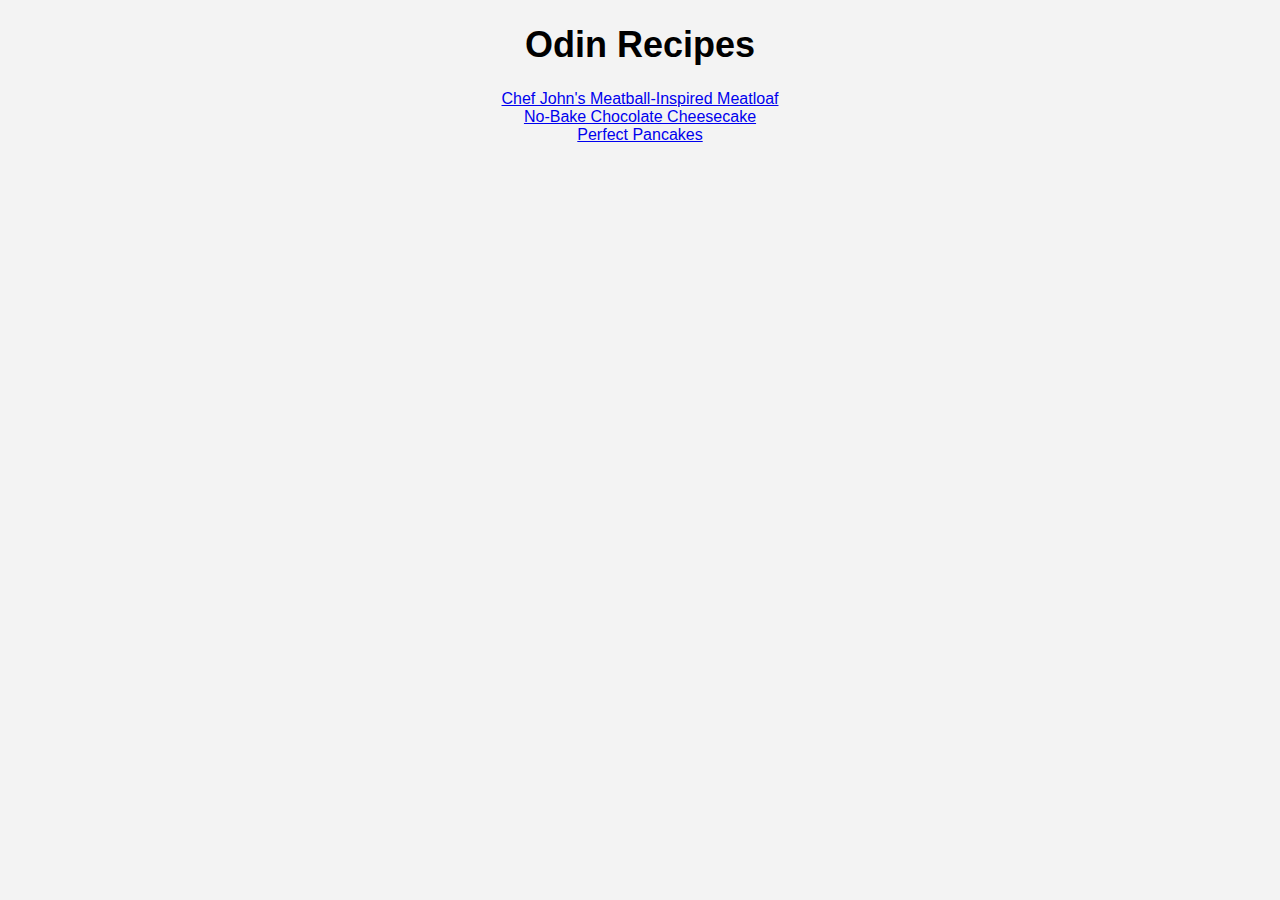
<file: index.html>
<!DOCTYPE html>
<html lang="en">
  <head>
    <meta charset="UTF-8">
    <title>The Greatest Recipe Site on the Internet</title>
    <link rel="stylesheet" href="style.css">
  </head>
  <body>
    <h1 class="header">Odin Recipes</h1>
    <li class="link"><a href="./recipes/meatball-meatloaf.html">Chef John's Meatball-Inspired Meatloaf</a></li>
    <li class="link"><a href="./recipes/chocolate-cheesecake.html">No-Bake Chocolate Cheesecake</a></li>
    <li class="link"><a href="./recipes/perfect-pancakes.html">Perfect Pancakes</a></li>
  </body>
</html>
</file>
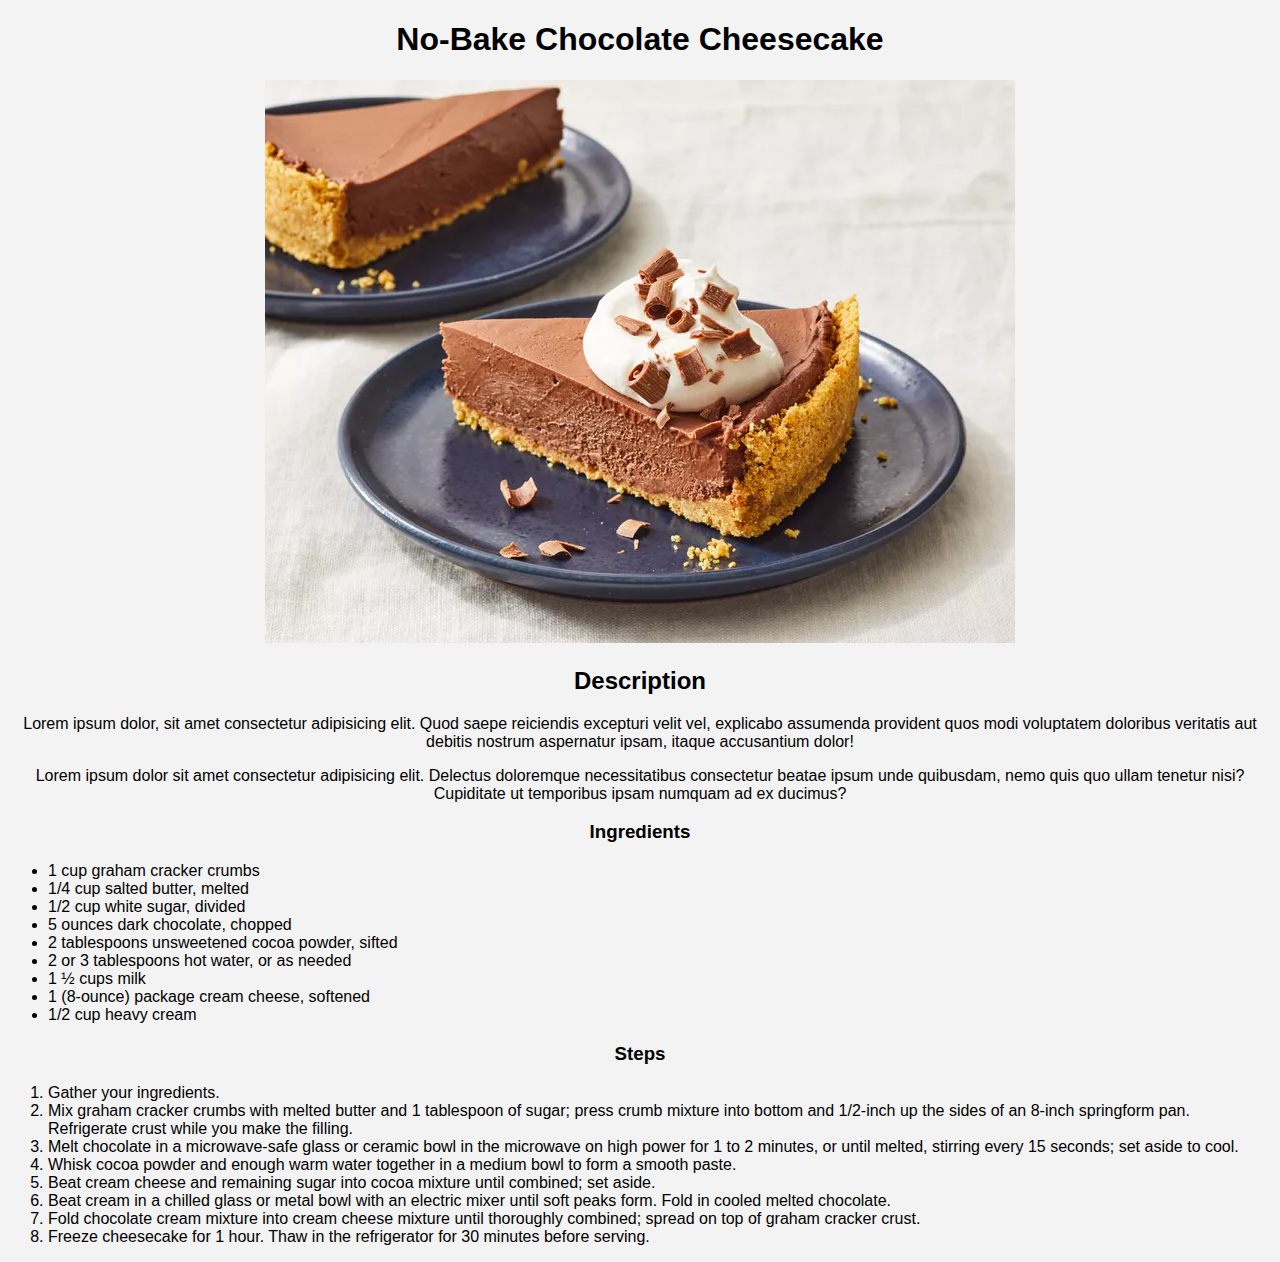
<file: recipes/chocolate-cheesecake.html>
<!DOCTYPE html>
<html lang="en">
  <head>
    <meta charset="UTF-8">
    <title>No-Bake Chocolate Cheesecake</title>
    <link rel="stylesheet" href="../style.css">
  </head>
  <body>
    <h1>No-Bake Chocolate Cheesecake</h1>
    <img src="../img/chocolate-cheesecake.webp" alt="chocolate cheesecake with whipped cream on top">
    <h2>Description</h2>
    <p>
        Lorem ipsum dolor, sit amet consectetur adipisicing elit. Quod saepe reiciendis excepturi velit vel, explicabo assumenda provident quos modi voluptatem doloribus veritatis aut debitis nostrum aspernatur ipsam, itaque accusantium dolor!
    </p>
    <p>
        Lorem ipsum dolor sit amet consectetur adipisicing elit. Delectus doloremque necessitatibus consectetur beatae ipsum unde quibusdam, nemo quis quo ullam tenetur nisi? Cupiditate ut temporibus ipsam numquam ad ex ducimus?
    </p>
    <h3>Ingredients</h3>
    <ul>
        <li>1 cup graham cracker crumbs</li>
        <li>1/4 cup salted butter, melted</li>
        <li>1/2 cup white sugar, divided</li>
        <li>5 ounces dark chocolate, chopped</li>
        <li>2 tablespoons unsweetened cocoa powder, sifted</li>
        <li>2 or 3 tablespoons hot water, or as needed</li>
        <li>1 ½ cups milk</li>
        <li>1 (8-ounce) package cream cheese, softened</li>
        <li>1/2 cup heavy cream</li>
    </ul>
    <h3>Steps</h3>
    <ol>
      <li>Gather your ingredients.</li>
      <li>Mix graham cracker crumbs with melted butter and 1 tablespoon of sugar; press crumb mixture into bottom and 1/2-inch up the sides of an 8-inch springform pan. Refrigerate crust while you make the filling.</li>
      <li>Melt chocolate in a microwave-safe glass or ceramic bowl in the microwave on high power for 1 to 2 minutes, or until melted, stirring every 15 seconds; set aside to cool.</li>
      <li>Whisk cocoa powder and enough warm water together in a medium bowl to form a smooth paste.</li>
      <li>Beat cream cheese and remaining sugar into cocoa mixture until combined; set aside.</li>
      <li>Beat cream in a chilled glass or metal bowl with an electric mixer until soft peaks form. Fold in cooled melted chocolate.</li>
      <li>Fold chocolate cream mixture into cream cheese mixture until thoroughly combined; spread on top of graham cracker crust.</li>
      <li>Freeze cheesecake for 1 hour. Thaw in the refrigerator for 30 minutes before serving.</li>
    </ol>
  </body>
</html>
</file>
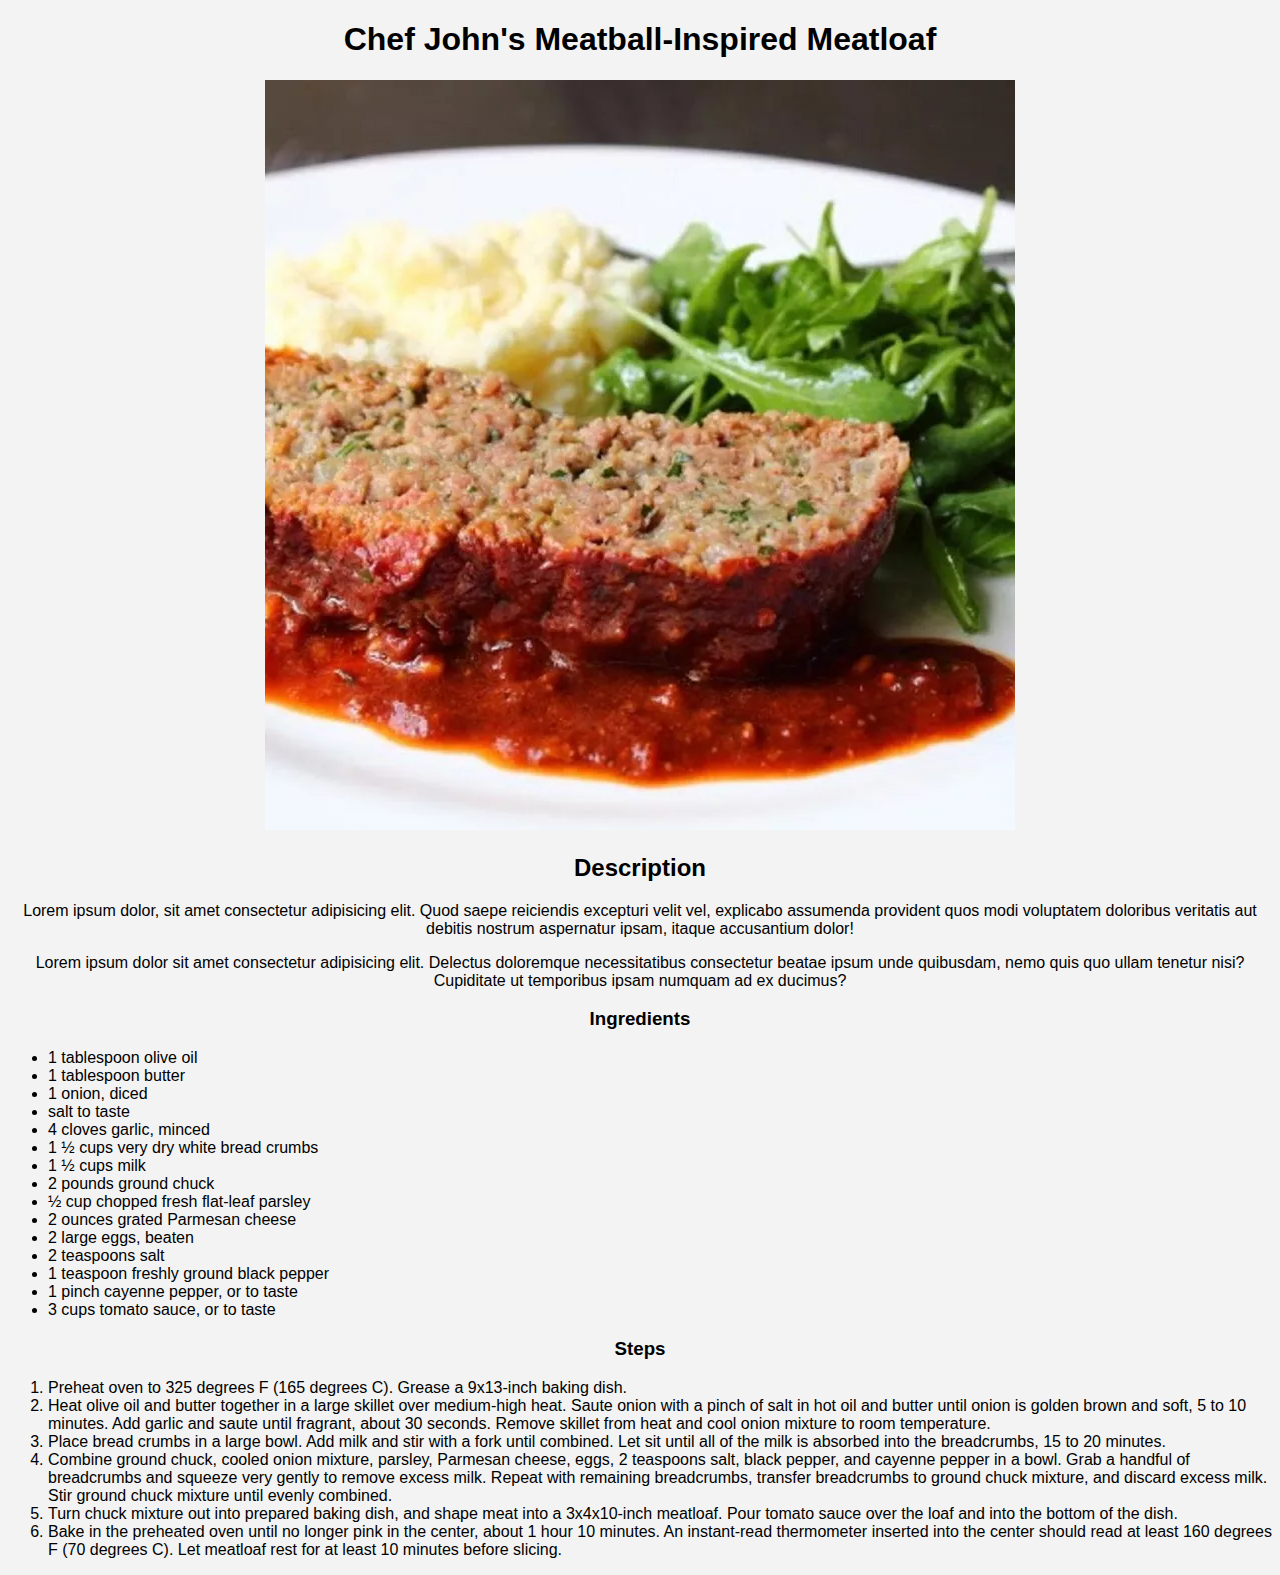
<file: recipes/meatball-meatloaf.html>
<!DOCTYPE html>
<html lang="en">
  <head>
    <meta charset="UTF-8">
    <title>Chef John's Meatball-Inspired Meatloaf</title>
    <link rel="stylesheet" href="../style.css">
  </head>
  <body>
    <h1>Chef John's Meatball-Inspired Meatloaf</h1>
    <img src="../img/meatball-meatloaf.webp" alt="meatloaf, arugula, and mashed potatoes on a white plate">
    <h2>Description</h2>
    <p>
        Lorem ipsum dolor, sit amet consectetur adipisicing elit. Quod saepe reiciendis excepturi velit vel, explicabo assumenda provident quos modi voluptatem doloribus veritatis aut debitis nostrum aspernatur ipsam, itaque accusantium dolor!
    </p>
    <p>
        Lorem ipsum dolor sit amet consectetur adipisicing elit. Delectus doloremque necessitatibus consectetur beatae ipsum unde quibusdam, nemo quis quo ullam tenetur nisi? Cupiditate ut temporibus ipsam numquam ad ex ducimus?
    </p>
    <h3>Ingredients</h3>
    <ul>
        <li>1 tablespoon olive oil</li>
        <li>1 tablespoon butter</li>
        <li>1 onion, diced</li>
        <li>salt to taste</li>
        <li>4 cloves garlic, minced</li>
        <li>1 ½ cups very dry white bread crumbs</li>
        <li>1 ½ cups milk</li>
        <li>2 pounds ground chuck</li>
        <li>½ cup chopped fresh flat-leaf parsley</li>
        <li>2 ounces grated Parmesan cheese</li>
        <li>2 large eggs, beaten</li>
        <li>2 teaspoons salt</li>
        <li>1 teaspoon freshly ground black pepper</li>
        <li>1 pinch cayenne pepper, or to taste</li>
        <li>3 cups tomato sauce, or to taste</li>
    </ul>
    <h3>Steps</h3>
    <ol>
      <li>Preheat oven to 325 degrees F (165 degrees C). Grease a 9x13-inch baking dish.</li>
      <li>Heat olive oil and butter together in a large skillet over medium-high heat. Saute onion with a pinch of salt in hot oil and butter until onion is golden brown and soft, 5 to 10 minutes. Add garlic and saute until fragrant, about 30 seconds. Remove skillet from heat and cool onion mixture to room temperature.</li>
      <li>Place bread crumbs in a large bowl. Add milk and stir with a fork until combined. Let sit until all of the milk is absorbed into the breadcrumbs, 15 to 20 minutes.</li>
      <li>Combine ground chuck, cooled onion mixture, parsley, Parmesan cheese, eggs, 2 teaspoons salt, black pepper, and cayenne pepper in a bowl. Grab a handful of breadcrumbs and squeeze very gently to remove excess milk. Repeat with remaining breadcrumbs, transfer breadcrumbs to ground chuck mixture, and discard excess milk. Stir ground chuck mixture until evenly combined.</li>
      <li>Turn chuck mixture out into prepared baking dish, and shape meat into a 3x4x10-inch meatloaf. Pour tomato sauce over the loaf and into the bottom of the dish.</li>
      <li>Bake in the preheated oven until no longer pink in the center, about 1 hour 10 minutes. An instant-read thermometer inserted into the center should read at least 160 degrees F (70 degrees C). Let meatloaf rest for at least 10 minutes before slicing.</li>
    </ol>
  </body>
</html>
</file>
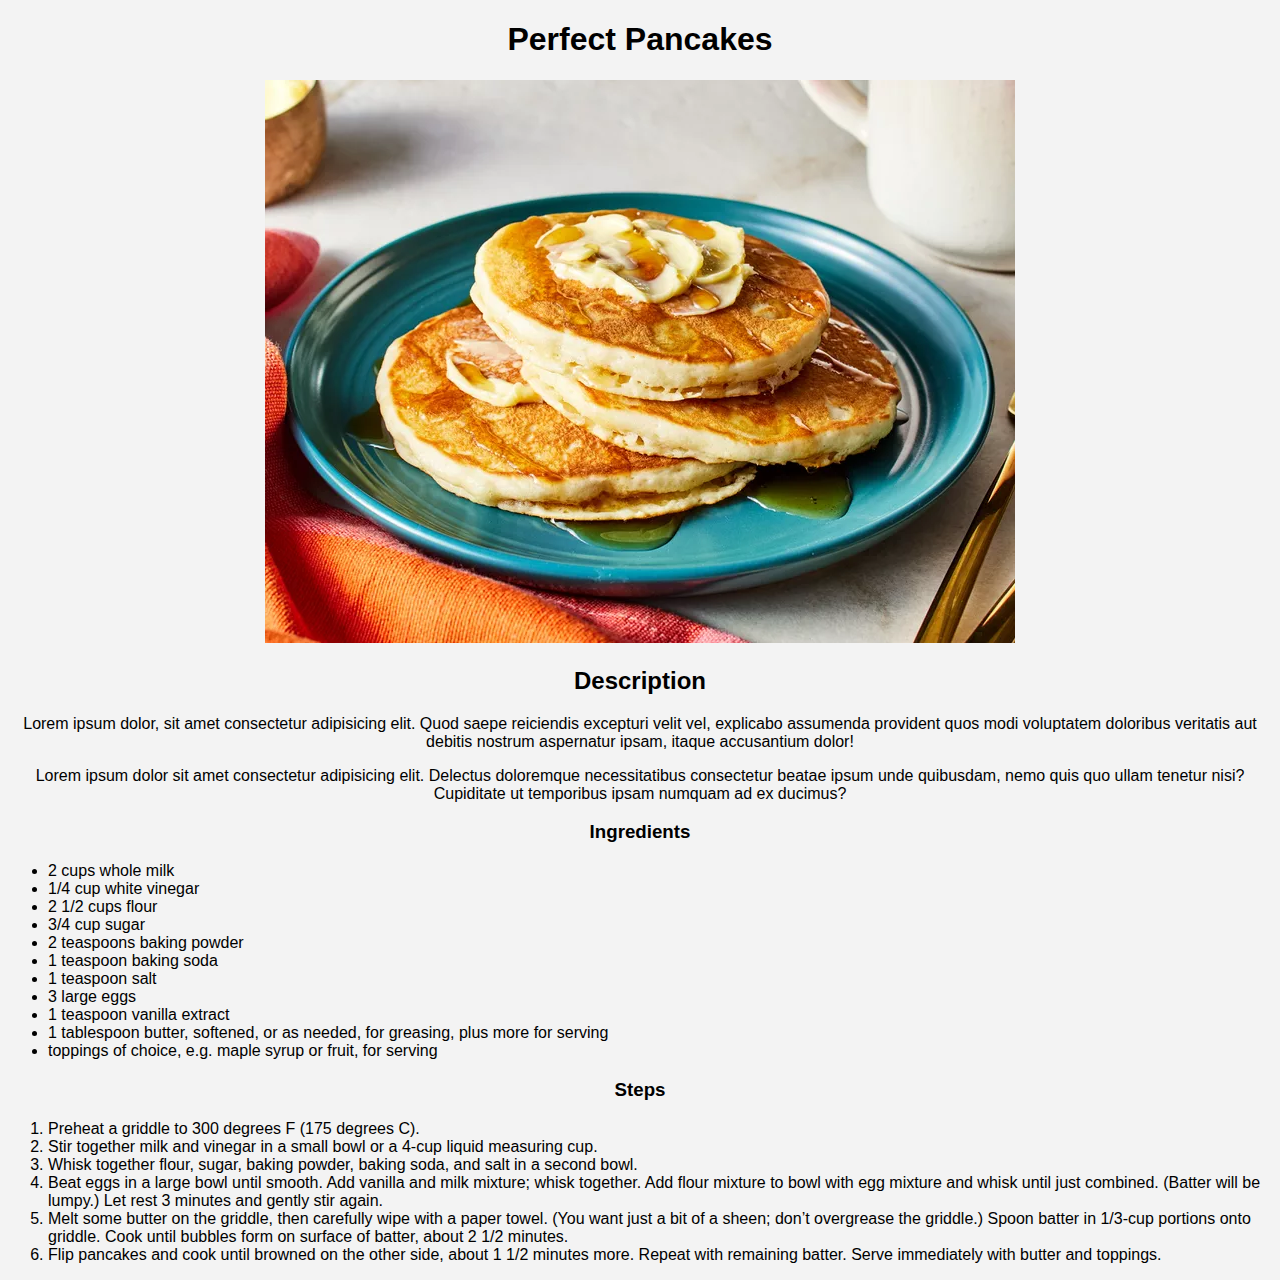
<file: recipes/perfect-pancakes.html>
<!DOCTYPE html>
<html lang="en">
  <head>
    <meta charset="UTF-8">
    <title>Perfect Pancakes</title>
    <link rel="stylesheet" href="../style.css">
  </head>
  <body>
    <h1>Perfect Pancakes</h1>
    <img src="../img/perfect-pancakes.webp" alt="pancakes on a blue plate">
    <h2>Description</h2>
    <p>
        Lorem ipsum dolor, sit amet consectetur adipisicing elit. Quod saepe reiciendis excepturi velit vel, explicabo assumenda provident quos modi voluptatem doloribus veritatis aut debitis nostrum aspernatur ipsam, itaque accusantium dolor!
    </p>
    <p>
        Lorem ipsum dolor sit amet consectetur adipisicing elit. Delectus doloremque necessitatibus consectetur beatae ipsum unde quibusdam, nemo quis quo ullam tenetur nisi? Cupiditate ut temporibus ipsam numquam ad ex ducimus?
    </p>
    <h3>Ingredients</h3>
    <ul>
        <li>2 cups whole milk</li>
        <li>1/4 cup white vinegar</li>
        <li>2 1/2 cups flour</li>
        <li>3/4 cup sugar</li>
        <li>2 teaspoons baking powder</li>
        <li>1 teaspoon baking soda</li>
        <li>1 teaspoon salt</li>
        <li>3 large eggs</li>
        <li>1 teaspoon vanilla extract</li>
        <li>1 tablespoon butter, softened, or as needed, for greasing, plus more for serving</li>
        <li>toppings of choice, e.g. maple syrup or fruit, for serving</li>
    </ul>
    <h3>Steps</h3>
    <ol>
      <li>Preheat a griddle to 300 degrees F (175 degrees C).</li>
      <li>Stir together milk and vinegar in a small bowl or a 4-cup liquid measuring cup.</li>
      <li>Whisk together flour, sugar, baking powder, baking soda, and salt in a second bowl.</li>
      <li>Beat eggs in a large bowl until smooth. Add vanilla and milk mixture; whisk together. Add flour mixture to bowl with egg mixture and whisk until just combined. (Batter will be lumpy.) Let rest 3 minutes and gently stir again.</li>
      <li>Melt some butter on the griddle, then carefully wipe with a paper towel. (You want just a bit of a sheen; don’t overgrease the griddle.) Spoon batter in 1/3-cup portions onto griddle. Cook until bubbles form on surface of batter, about 2 1/2 minutes.</li>
      <li>Flip pancakes and cook until browned on the other side, about 1 1/2 minutes more. Repeat with remaining batter. Serve immediately with butter and toppings.</li>
    </ol>
  </body>
</html>
</file>
<file: style.css>
.header {
    color: rgb(0, 0, 0);
    font-weight: 900;
    font-size: 36px;
}

body {
    font-family: SourceSansPro, Helvetica, sans-serif;
    background: rgb(243, 243, 243);
    font-weight:500;
    text-align: center;
}

li.link {
    font-size: 16px;
    color: rgba(128, 128, 128, 0);
    text-align: center;
}

li {
    text-align: left;
}
</file>
